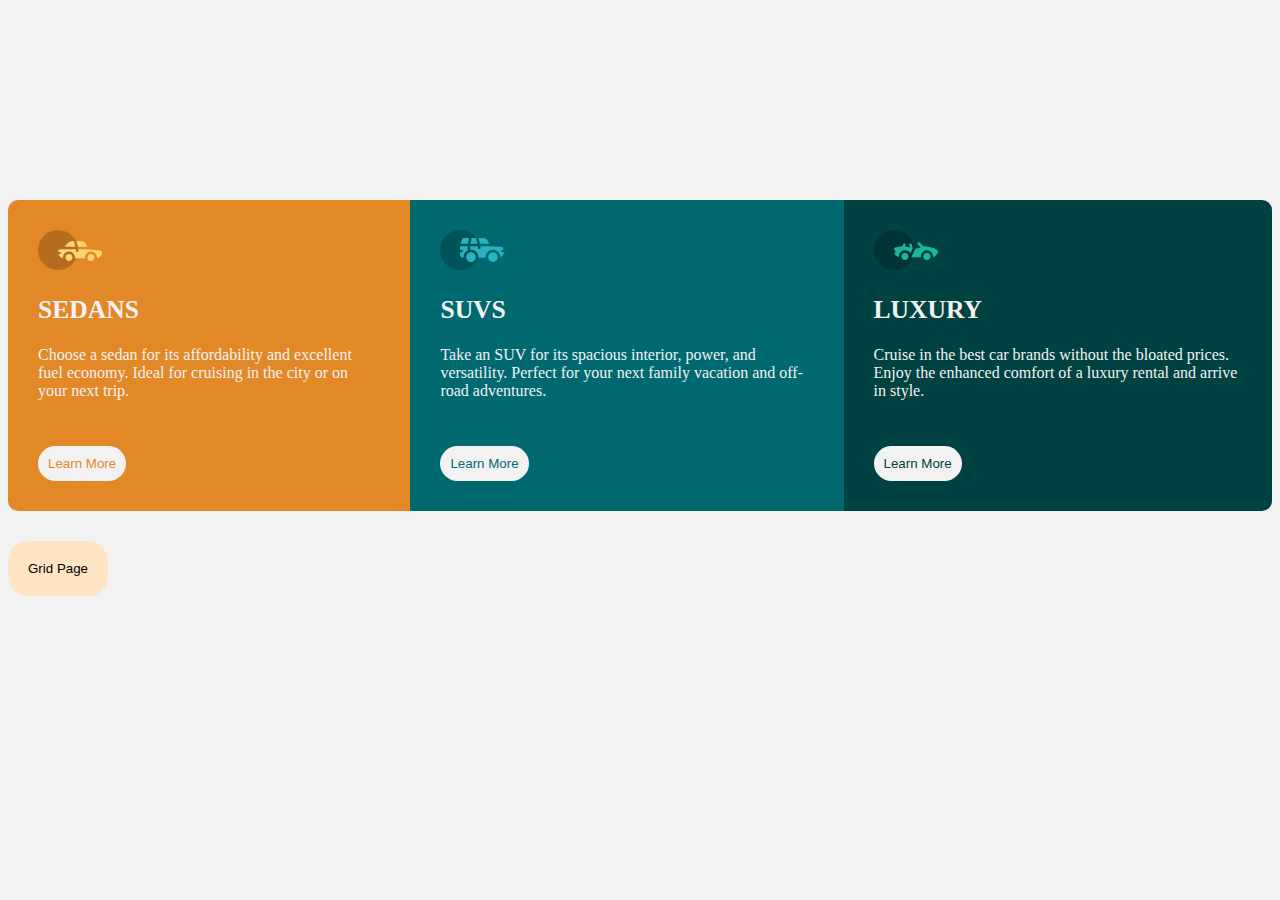
<file: index.html>
<!DOCTYPE html>
<html lang="en">
<head>
  <meta charset="UTF-8">
  <meta http-equiv="X-UA-Compatible" content="IE=edge">
  <meta name="viewport" content="width=device-width, initial-scale=1.0">
  <link href="https://kenudoudo.github.io/Grid-And-Flex/flex.css" rel="stylesheet" type="text/css">
  <link href="https://fonts.google.com/specimen/Lexend+Deca" rel="stylesheet" type="text/css">
  <link href="https://fonts.google.com/specimen/Big+Shoulders+Display" rel="stylesheet" type="text/css">
  <title>Flex Practice</title>
</head>
<body>
  <main>
    <div class="one">
      <img src="https://kenudoudo.github.io/Grid-And-Flex/icon-sedans.svg">
      <h2>SEDANS</h2>
      <p>Choose a sedan for its affordability and excellent fuel economy. Ideal for cruising in the city or on your next trip.</p>
      <a href="#"><button class="button" id="one">Learn More</button></a>
    </div>
    <div class="two">
      <img src="https://kenudoudo.github.io/Grid-And-Flex/icon-suvs.svg">
      <h2>SUVS</h2>
      <p>Take an SUV for its spacious interior, power, and versatility. Perfect for your next family vacation and off-road adventures. </p>
      <a href="#"><button class="button" id="two">Learn More</button></a>
    </div>
    <div class="three">
      <img src="https://kenudoudo.github.io/Grid-And-Flex/icon-luxury.svg">
      <h2>LUXURY</h2>
      <p>Cruise in the best car brands without the bloated prices. Enjoy the enhanced comfort of a luxury rental and arrive in style.</p>
      <a href="#"><button class="button" id="three">Learn More</button></a>
    </div>
  </main>
  <a href="https://kenudoudo.github.io/Grid-And-Flex/grid.html"><button id="grid">Grid Page</button></a>
</body>
</html>
</file>
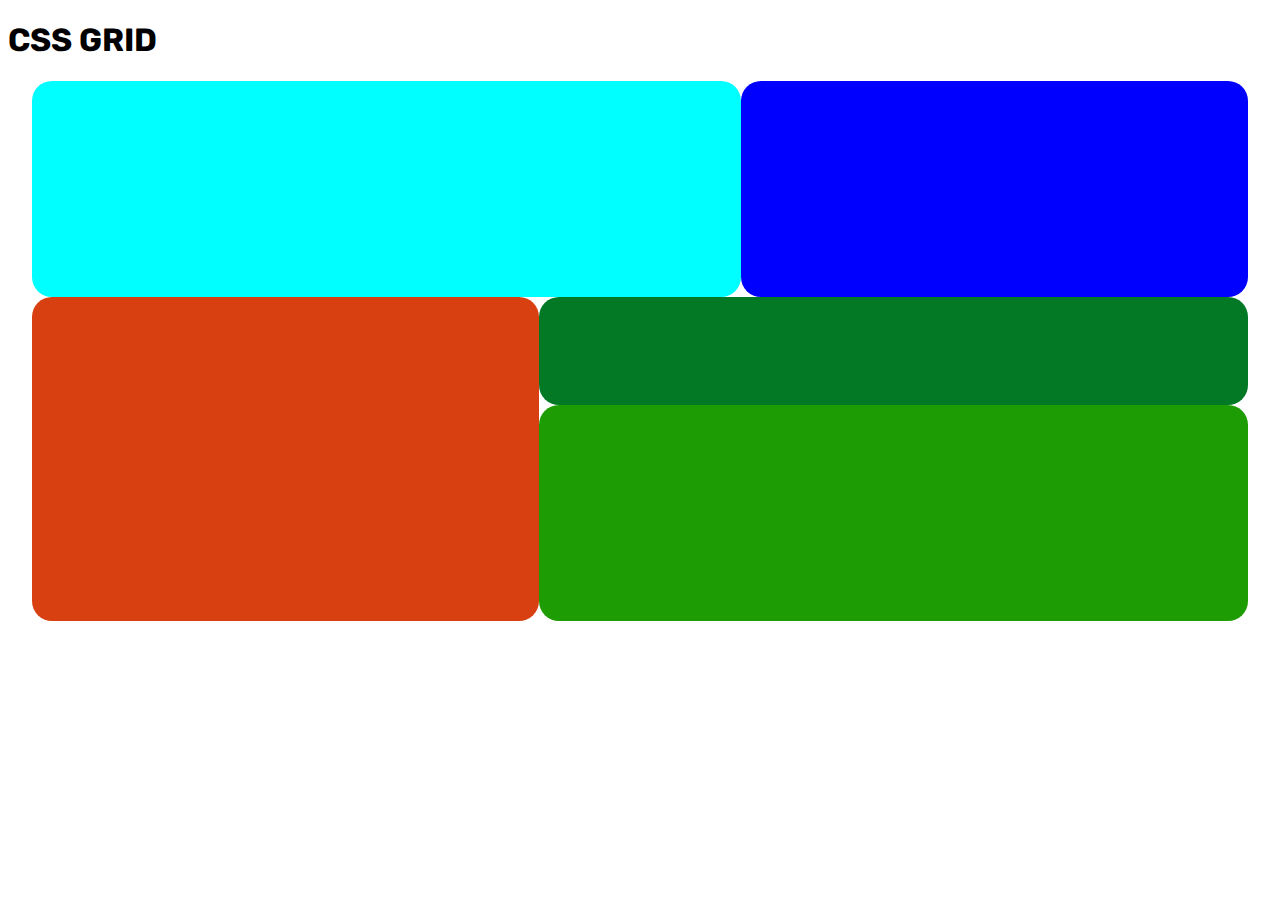
<file: grid.html>
<!DOCTYPE html>
<html lang="en">
<head>
  <meta charset="UTF-8">
  <meta http-equiv="X-UA-Compatible" content="IE=edge">
  <meta name="viewport" content="width=device-width, initial-scale=1.0">
  <link href="https://kenudoudo.github.io/Grid-And-Flex/grid.css" rel="stylesheet" type="text/css">
  <link href="https://fonts.googleapis.com/css?family=Rubik" rel="stylesheet" type="text/css">
  <title>Grid Practice</title>
</head>
<body>
  <h1 class="title">CSS GRID</h1>
  <div id="container">
    <div class="one"></div>
    <div class="two"></div>
    <div class="three"></div>
    <div class="four"></div>
    <div class="five"></div>
  </div>
</body>
</html>
</file>
